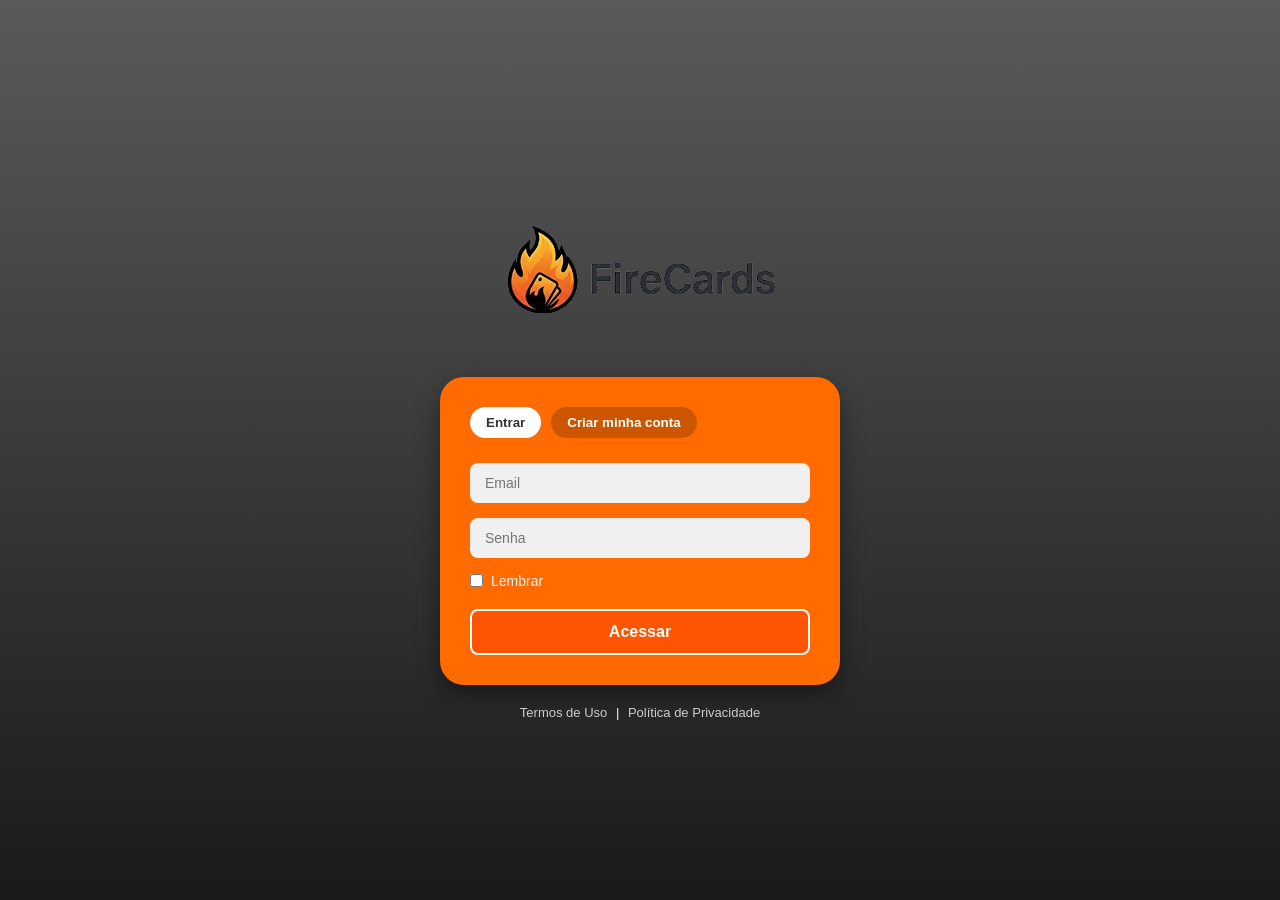
<file: src/index.html>
<!DOCTYPE html>
<html lang="pt-BR">

<head>
    <meta charset="UTF-8">
    <meta name="viewport" content="width=device-width, initial-scale=1.0">
    <title>FireCards - Login</title>
    <link rel="stylesheet" href="css/style.css?v=2">
    <link rel="icon" href="data:image/svg+xml,<svg xmlns=%22http://www.w3.org/2000/svg%22 viewBox=%220 0 100 100%22><text y=%22.9em%22 font-size=%2290%22>🔥</text></svg>">
</head>

<body class="login-body">

    <div class="login-container">
        <div class="logo-header">
            <img src="assets/img/Logo.png" alt="FireCards" style="max-height: 200px; width: auto;">
        </div>

        <div class="login-card">
            <div class="tabs">
                <button class="tab-btn active">Entrar</button>
                <button class="tab-btn">Criar minha conta</button>
            </div>

            <form id="login-form">
                <div class="input-group">
                    <input type="email" id="email" placeholder="Email" required>
                </div>

                <div class="input-group">
                    <input type="password" id="password" placeholder="Senha" required>
                </div>

                <div class="remember-group">
                    <input type="checkbox" id="remember">
                    <label for="remember">Lembrar</label>
                </div>

                <button type="submit" class="btn-primary btn-block">Acessar</button>
            </form>
        </div>
        <div class="footer-links">
            <a href="#">Termos de Uso</a> | <a href="#">Política de Privacidade</a>
        </div>
    </div>

    <!-- Script de autenticação (será criado depois) -->
    <script src="js/auth.js"></script>
</body>

</html>
</file>
<file: src/css/style.css>
:root {
    --primary-orange: #ff6b00;
    --dark-orange: #e05e00;
    --bg-gradient: linear-gradient(180deg, #5a5a5a 0%, #1a1a1a 100%);
    --text-light: #f5f5f5;
}

* {
    box-sizing: border-box;
    margin: 0;
    padding: 0;
    font-family: Arial, sans-serif;
}

body {
    background: var(--bg-gradient);
    color: var(--text-light);
    min-height: 100vh;
}

/* --- ESTILOS DA TELA DE LOGIN --- */
body.login-body {
    display: flex;
    justify-content: center;
    align-items: center;
    flex-direction: column;
}

.login-container {
    width: 100%;
    max-width: 400px;
    display: flex;
    flex-direction: column;
    align-items: center;
}

.logo-header h1 {
    color: #fff;
    margin-bottom: 20px;
    font-size: 28px;
}

.login-card {
    background-color: var(--primary-orange);
    border-radius: 24px;
    padding: 30px;
    width: 100%;
    box-shadow: 0 10px 25px rgba(0,0,0,0.4);
}

.tabs {
    display: flex;
    gap: 10px;
    margin-bottom: 25px;
}

.tab-btn {
    background: rgba(0,0,0,0.2);
    border: none;
    color: #fff;
    padding: 8px 16px;
    border-radius: 20px;
    cursor: pointer;
    font-weight: bold;
}

.tab-btn.active {
    background: #fff;
    color: #333;
}

.login-card input[type="email"],
.login-card input[type="password"] {
    width: 100%;
    padding: 12px 15px;
    margin-bottom: 15px;
    border-radius: 8px;
    border: none;
    outline: none;
    font-size: 14px;
    background: #f0f0f0;
}

.remember-group {
    display: flex;
    align-items: center;
    gap: 8px;
    margin-bottom: 20px;
    font-size: 14px;
}

.btn-block {
    width: 100%;
    background-color: #ff5500;
    border: 2px solid #fff;
    color: #fff;
    padding: 12px;
    border-radius: 8px;
    font-weight: bold;
    cursor: pointer;
    font-size: 16px;
}

.btn-block:hover {
    background-color: #e04800;
}

.footer-links {
    margin-top: 20px;
    font-size: 13px;
    text-align: center;
}

.footer-links a {
    color: #ccc;
    text-decoration: none;
    margin: 0 5px;
}

.footer-links a:hover {
    text-decoration: underline;
}

/* --- ESTILOS DO DASHBOARD --- */
body.dashboard-body {
    display: block;
}

.topbar {
    background-color: var(--primary-orange);
    height: 80px; /* Aumentado de 70px para 80px */
    display: flex;
    align-items: center;
    justify-content: space-between;
    padding: 0 30px;
    box-shadow: 0 2px 10px rgba(0,0,0,0.3);
}


.topbar .logo {
    font-size: 22px;
    font-weight: bold;
    color: #fff;
}

.search-container input {
    width: 400px;
    padding: 10px 20px;
    border-radius: 20px;
    border: none;
    background: #e0e0e0;
    font-size: 14px;
    outline: none;
}

.category-tabs {
    background-color: var(--primary-orange);
    display: flex;
    justify-content: center;
    gap: 20px;
    padding-bottom: 15px;
    border-top: 1px solid rgba(255,255,255,0.2);
}

.cat-btn {
    background: rgba(0,0,0,0.15);
    border: 1px solid rgba(255,255,255,0.3);
    color: #fff;
    padding: 6px 20px;
    border-radius: 15px;
    cursor: pointer;
    font-size: 13px;
}

.dashboard-layout {
    display: flex;
    padding: 30px;
    gap: 30px;
}

.sidebar {
    width: 250px;
    background: rgba(255,255,255,0.95);
    color: #333;
    border-radius: 8px;
    padding: 20px;
    box-shadow: 0 4px 15px rgba(0,0,0,0.2);
    height: fit-content;
}

.sidebar h3 {
    margin-bottom: 15px;
    font-size: 18px;
    border-bottom: 2px solid #ddd;
    padding-bottom: 8px;
}

.filter-group {
    margin-bottom: 20px;
}

.filter-group label {
    display: block;
    margin-bottom: 8px;
    font-size: 14px;
    cursor: pointer;
}

.filter-group select {
    width: 100%;
    padding: 8px;
    border-radius: 4px;
    border: 1px solid #ccc;
    margin-top: 5px;
}

.btn-outline {
    width: 100%;
    background: transparent;
    border: 2px solid var(--primary-orange);
    color: var(--primary-orange);
    padding: 8px;
    border-radius: 4px;
    font-weight: bold;
    cursor: pointer;
}

.cards-grid {
    flex-grow: 1;
    display: grid;
    grid-template-columns: repeat(auto-fill, minmax(180px, 1fr));
    gap: 20px;
}

.card-item {
    background: #fff;
    color: #333;
    border-radius: 8px;
    padding: 12px;
    box-shadow: 0 4px 10px rgba(0,0,0,0.2);
    display: flex;
    flex-direction: column;
    align-items: center;
}

.card-item img {
    width: 100%;
    height: 240px;
    object-fit: cover;
    border-radius: 4px;
    border: 2px solid #ddd;
}

.card-item.add-new {
    background-color: var(--primary-orange);
    border: 3px dashed #fff;
    display: flex;
    justify-content: center;
    align-items: center;
    cursor: pointer;
    min-height: 290px;
    border-radius: 8px;
}

.card-item.add-new .plus-icon {
    color: #fff;
    font-size: 60px;
    font-weight: bold;
}

/* --- MODAL FLUTUANTE LARANJA --- */
.hidden {
    display: none !important;
}

.modal-overlay {
    position: fixed;
    top: 0; left: 0; width: 100%; height: 100%;
    background: rgba(0,0,0,0.75);
    display: flex;
    justify-content: center;
    align-items: center;
    z-index: 1000;
}

.orange-theme {
    background-color: var(--primary-orange);
    border: 3px solid #33a8ff;
    border-radius: 12px;
    padding: 30px;
    width: 750px;
    position: relative;
    box-shadow: 0 10px 30px rgba(0,0,0,0.5);
}

.close-btn {
    position: absolute;
    top: 15px;
    right: 20px;
    background: none;
    border: none;
    color: #fff;
    font-size: 20px;
    font-weight: bold;
    cursor: pointer;
}

.modal-body {
    display: flex;
    gap: 25px;
}

.card-preview {
    width: 220px;
    background: #fff;
    border-radius: 8px;
    padding: 10px;
    display: flex;
    justify-content: center;
    align-items: center;
}

.card-preview img {
    width: 100%;
    height: 300px;
    object-fit: cover;
    border-radius: 4px;
}

.card-form {
    flex-grow: 1;
    display: flex;
    flex-direction: column;
    gap: 12px;
}

.card-form input, 
.card-form select {
    width: 100%;
    padding: 10px 12px;
    border-radius: 6px;
    border: none;
    background: #fff;
    font-size: 14px;
}

.modal-actions {
    display: flex;
    justify-content: space-between;
    margin-top: 15px;
}

.btn-warning {
    background: #ffaa00;
    border: none;
    color: #000;
    padding: 10px 15px;
    border-radius: 6px;
    font-weight: bold;
    cursor: pointer;
}

.btn-success {
    background: #2ecc71;
    border: none;
    color: #fff;
    padding: 10px 20px;
    border-radius: 6px;
    font-weight: bold;
    cursor: pointer;
}

.btn-danger {
    background: #e74c3c;
    border: none;
    color: #fff;
    padding: 10px 15px;
    border-radius: 6px;
    font-weight: bold;
    cursor: pointer;
}

.cat-btn.active {
    background: #fff;
    color: var(--primary-orange);
    font-weight: bold;
    border: none;
}

.btn-logout {
    background-color: rgba(0, 0, 0, 0.2);
    border: 1px solid rgba(255, 255, 255, 0.4);
    color: #fff;
    padding: 8px 16px;
    border-radius: 6px;
    cursor: pointer;
    font-weight: bold;
    font-size: 14px;
    transition: background 0.2s;
}

.btn-logout:hover {
    background-color: rgba(0, 0, 0, 0.4);
}
</file>
